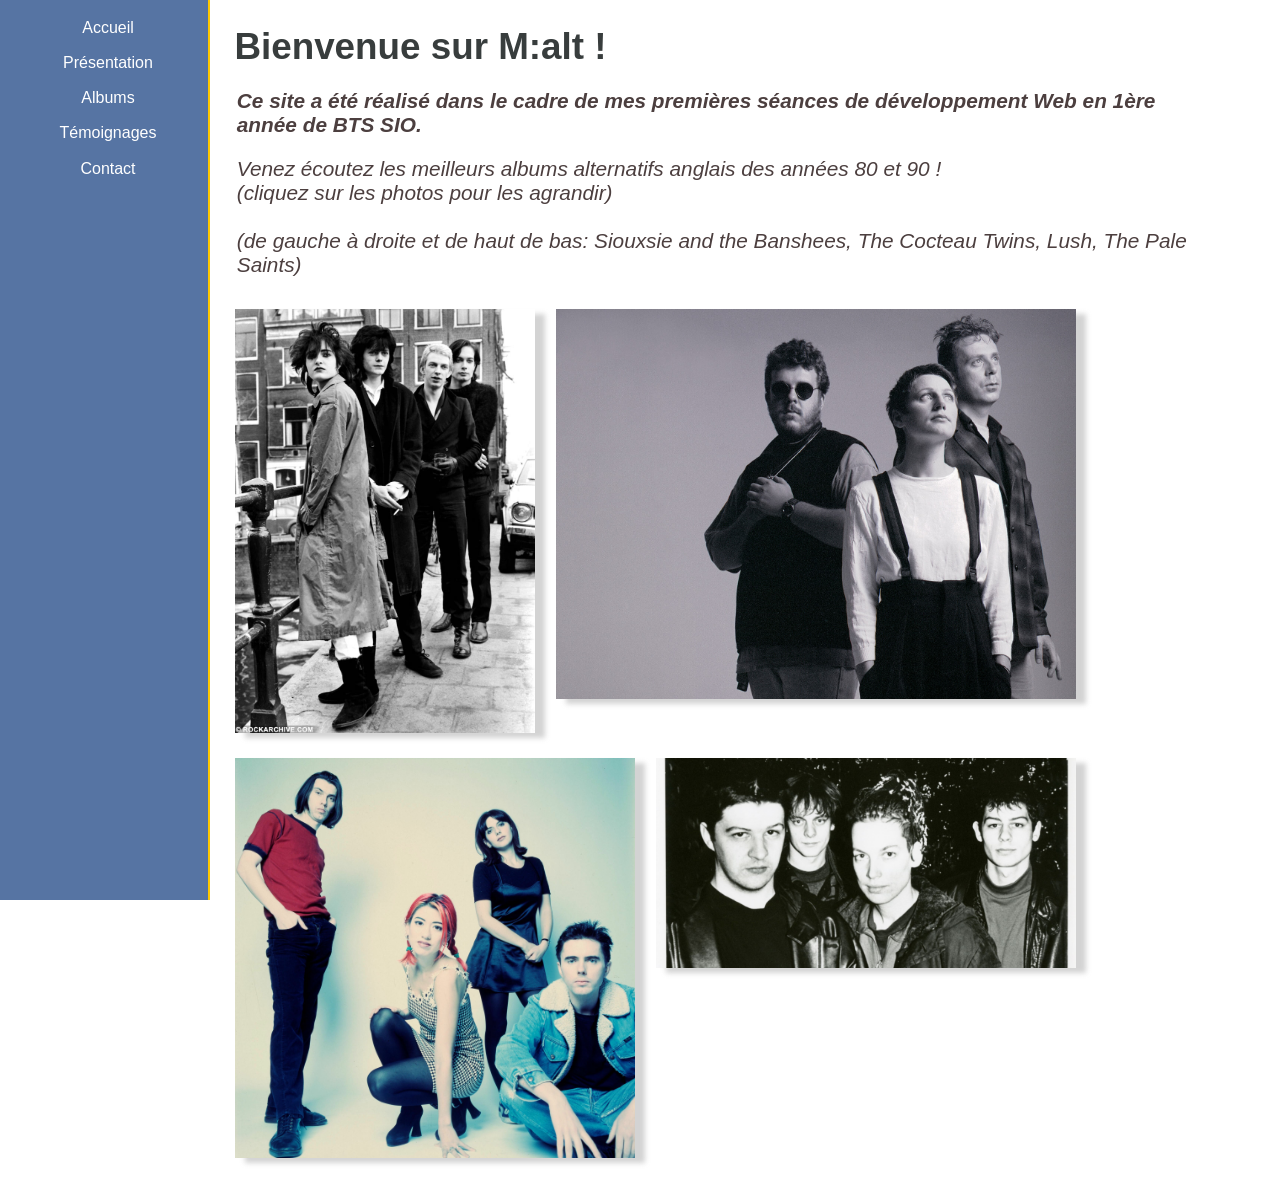
<file: index.html>
<!DOCTYPE html>

<html>
    <head>

        <title>Bienvenue sur mon site !</title>

        <link href="stylesheet.css" rel="stylesheet"/>
        
    </head>

    <body>

        <div class="navbar">  
            <ul>
                <li><a class="nav" href="index.html">Accueil</a></li>
                <li><a class="nav" href="presentation.html">Présentation</a></li>
                <li><a class="nav" href="albums.html">Albums</a></li>
                <li><a class="nav" href="temoignages.html">Témoignages</a></li>
                <li><a class="nav" href="contact.html">Contact</a></li>
            </ul>
        </div>

        <div class="content">

            <h1>Bienvenue sur M:alt !</h1>

            <h2>Ce site a été réalisé dans le cadre de mes premières séances de développement Web en 1ère année de BTS SIO.</h2>

            <p>
                Venez écoutez les meilleurs albums alternatifs anglais des années 80 et 90 !<br>
                (cliquez sur les photos pour les agrandir)<br><br>
                (de gauche à droite et de haut de bas: Siouxsie and the Banshees, The Cocteau Twins, Lush, The Pale Saints)
            </p>
        
            <div class="photos">

                <a href="images/sotb.jpg">
                    <img src="images/sotb.jpg" alt="Photo du groupe Siouxsie and the Banshees." width="300" height="auto">
                </a>

                <a href="images/cocteautwins.jpg">
                    <img src="images/cocteautwins.jpg" alt="Photo du groupe the Cocteau Twins." width="520" height="auto">
                </a>

                <a href="images/lush.jpg">
                    <img src="images/lush.jpg" alt="Photo du groupe Lush." width="400" height="auto">
                </a>

                <a href="images/palesaints.jpg">
                    <img src="images/palesaints.jpg" alt="Photo du groupe Pale Saints." width="420" height="auto">
                </a>

            </div>

        </div>

    </body>

</html>
</file>
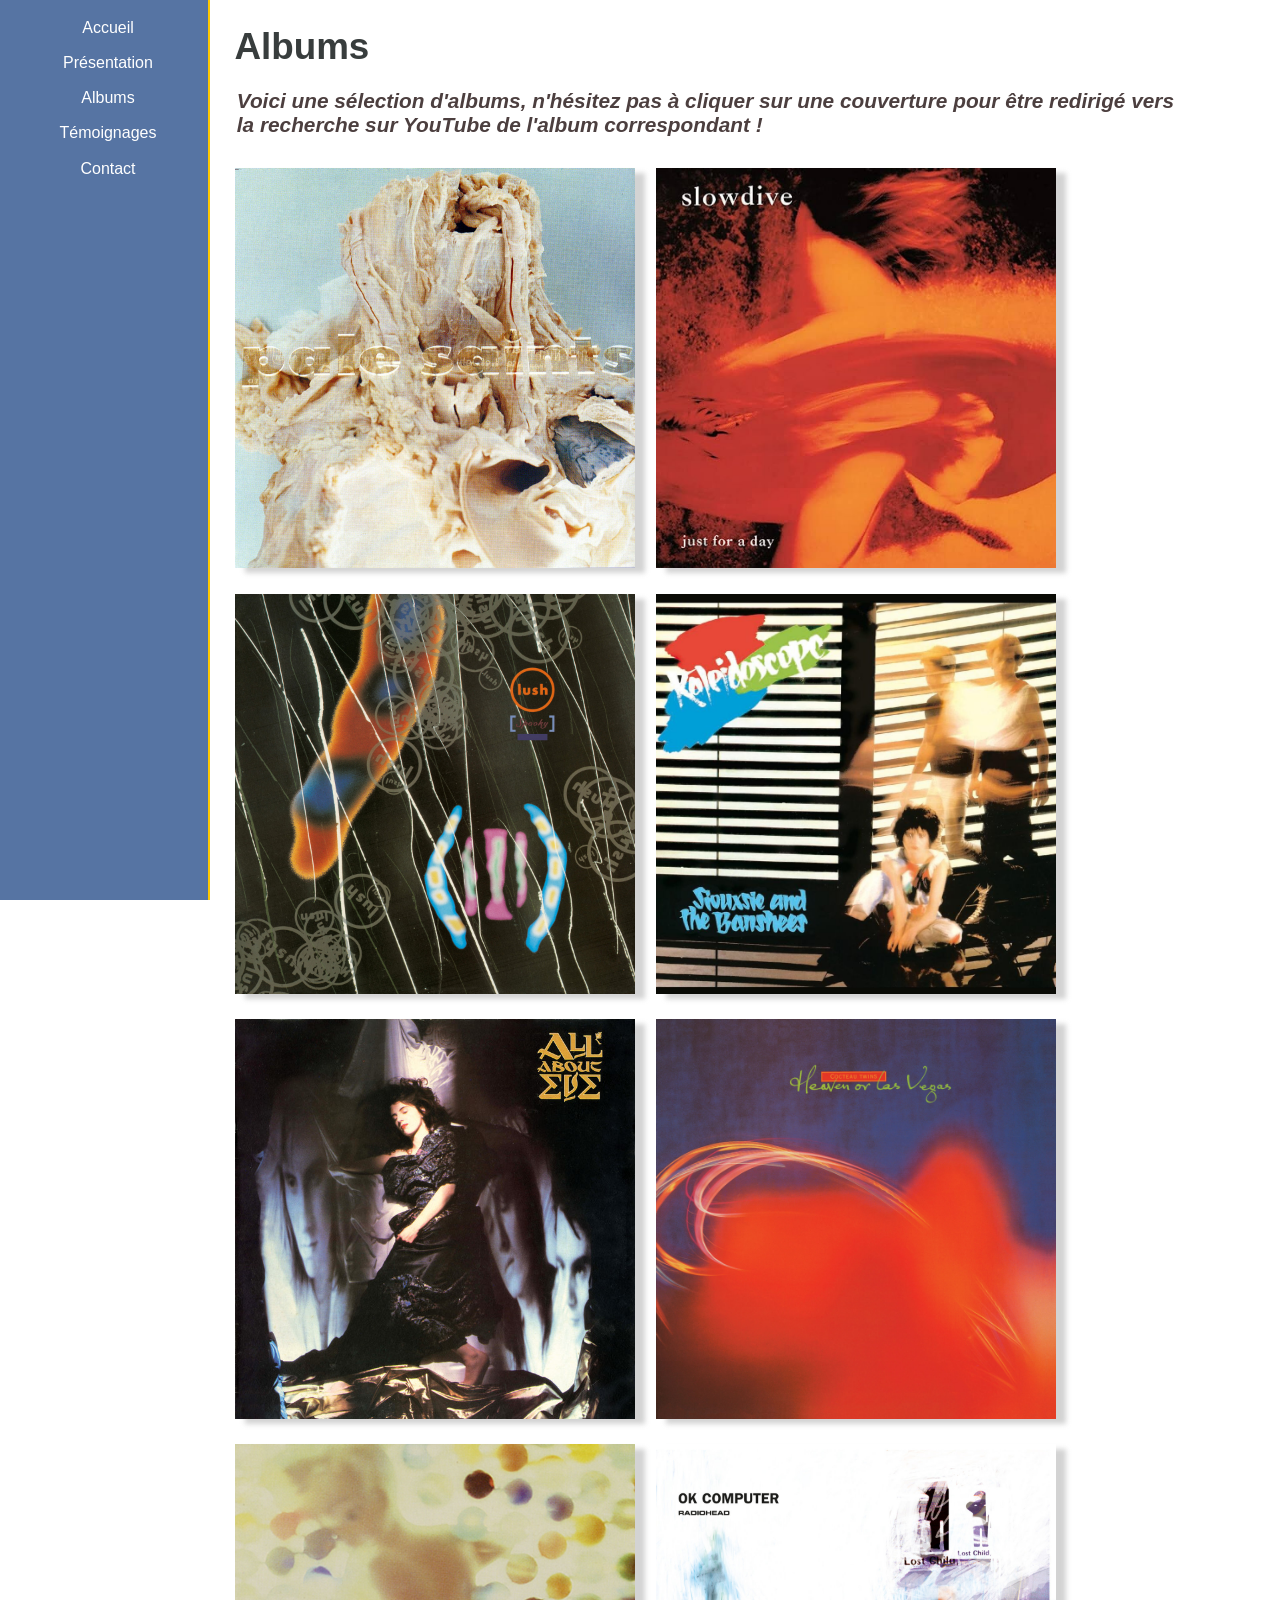
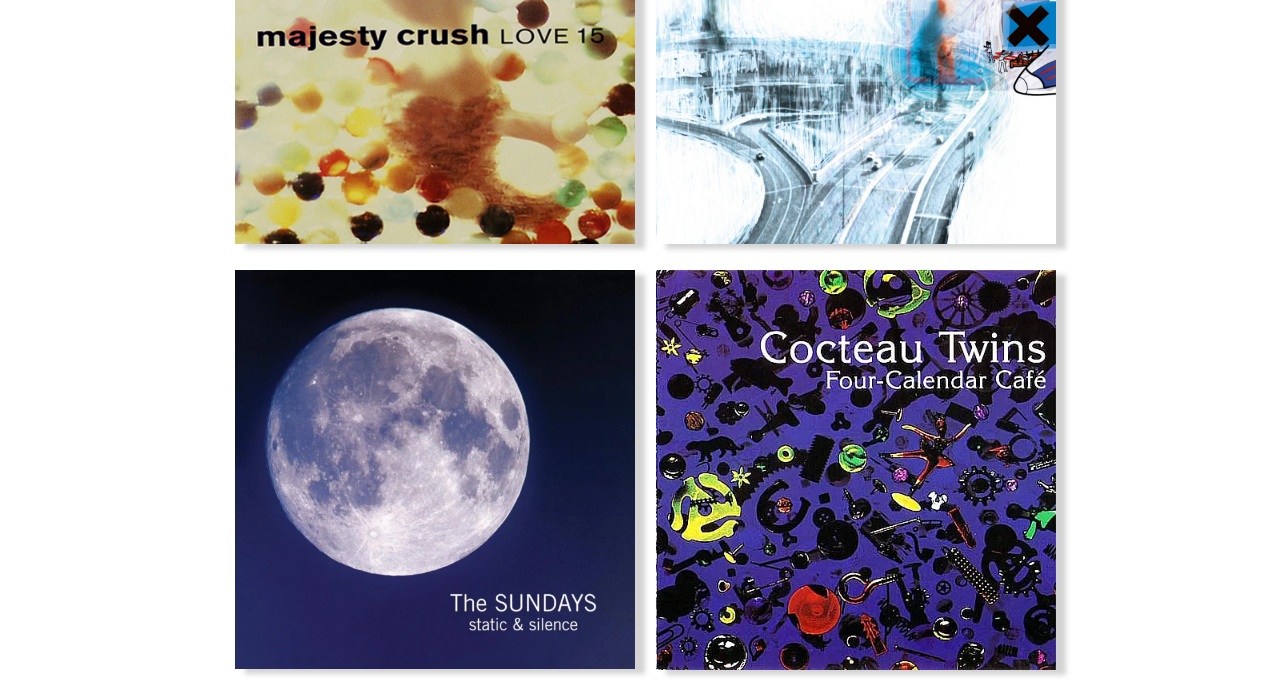
<file: albums.html>
<!DOCTYPE html>

<html>
    <head>

        <title>Albums</title>

        <link href="stylesheet.css" rel="stylesheet"/>
        
    </head>

    <body>
        
        <div class="navbar">
            <ul>
                <li><a class="nav" href="index.html">Accueil</a></li>
                <li><a class="nav" href="presentation.html">Présentation</a></li>
                <li><a class="nav" href="albums.html">Albums</a></li>
                <li><a class="nav" href="temoignages.html">Témoignages</a></li>
                <li><a class="nav" href="contact.html">Contact</a></li>
            </ul>
        </div>

        <div class="content">

            <h1>Albums</h1>

            <h2>Voici une sélection d'albums, n'hésitez pas à cliquer sur une couverture pour être redirigé vers la recherche sur YouTube de l'album correspondant !</h2>

            <div class="albums">

                <a href="https://www.youtube.com/results?search_query=the+pale+saints+in+ribbons">
                    <img class="album"src="images/inribbons.jpg" alt="Photo de l'album In Ribbons des Pale Saints." width="400" height="auto">
                </a>

                <a href="https://www.youtube.com/results?search_query=slowdive+just+for+a+day">
                    <img class="album" src="images/justforaday.jpg" alt="Photo de l'album Just for a Day de Slowdive." width="400" height="auto">
                </a>

                <a href="https://www.youtube.com/results?search_query=lush+spooky">
                    <img class="album" src="images/spooky.jpg" alt="Photo de l'album Spooky de Lush." width="400" height="auto">
                </a>

                <a href="https://www.youtube.com/results?search_query=siouxsie+and+the+banshees+kaleidoscope">
                    <img class="album" src="images/kaleidoscope.jpeg" alt="Photo de l'album Kaleidoscope de Siouxsie and the Banshees." width="400" height="auto">
                </a>

                <a href="https://www.youtube.com/results?search_query=all+about+eve+all+about+eve+album">
                    <img class="album" src="images/allabouteve.jpg" alt="Photo de l'album All About Eve du groupe éponyme." width="400" height="auto">
                </a>

                <a href="https://www.youtube.com/results?search_query=cocteau+twins+heaven+or+las+vegas">
                    <img class="album" src="images/heavenorlasvegas.jpg" alt="Photo de l'album Heaven or Las Vegas de Cocteau Twins." width="400" height="auto">
                </a>

                <a href="https://www.youtube.com/results?search_query=majesty+crush+love+15">
                    <img class="album" src="images/love15.jpg" alt="Photo de l'album Love 15 de Majesty Crush." width="400" height="auto">
                </a>

                <a href="https://www.youtube.com/results?search_query=radiohead+ok+computer">
                    <img class="album" src="images/okcomputer.jpg" alt="Photo de l'album OK Computer de Radiohead." width="400" height="auto">
                </a>

                <a href="https://www.youtube.com/results?search_query=the+sundays+static+and+silence">
                    <img class="album" src="images/staticandsilence.webp" alt="Photo de l'album Static and Silence de The Sundays." width="400" height="auto">
                </a>

                <a href="https://www.youtube.com/results?search_query=the+cocteau+twins+four+calendar+cafe">
                    <img class="album" src="images/fourcalendarcafe.webp" alt="Photo de l'album Four Calendar Cafe de The Cocteau Twins." width="400" height="auto">
                </a>

        </div>

    </body>

</html>
</file>
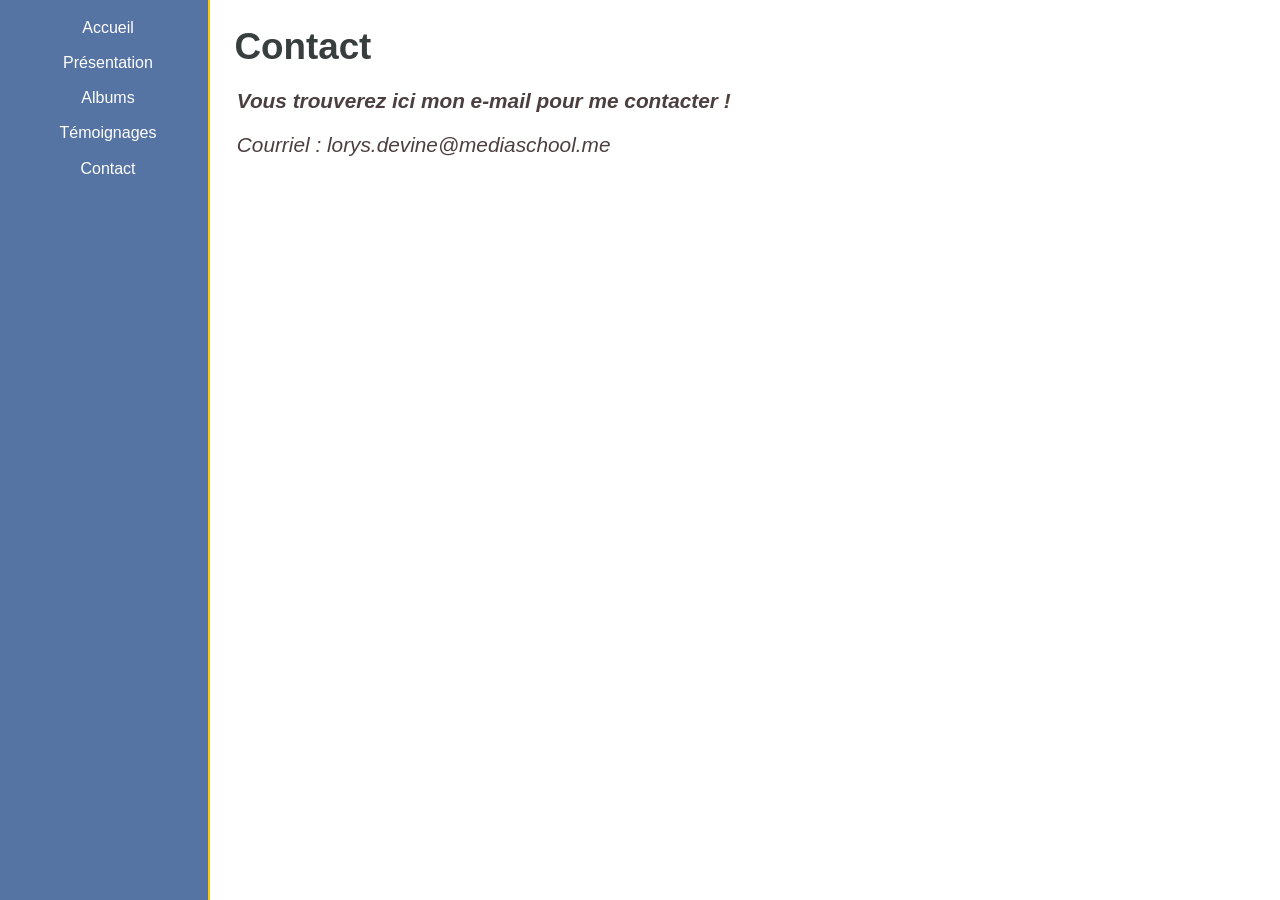
<file: contact.html>
<!DOCTYPE html>

<html>
    <head>

        <title>Contact</title>

        <link href="stylesheet.css" rel="stylesheet"/>
        
    </head>

    <body>
        
        <div class="navbar">
            <ul>
                <li><a class="nav" href="index.html">Accueil</a></li>
                <li><a class="nav" href="presentation.html">Présentation</a></li>
                <li><a class="nav" href="albums.html">Albums</a></li>
                <li><a class="nav" href="temoignages.html">Témoignages</a></li>
                <li><a class="nav" href="contact.html">Contact</a></li>
            </ul>
        </div>

        <div class="content">

            <h1>Contact</h1>

            <h2>Vous trouverez ici mon e-mail pour me contacter !</h2>

            <p>Courriel : lorys.devine@mediaschool.me</p>

        </div>

    </body>

</html>
</file>
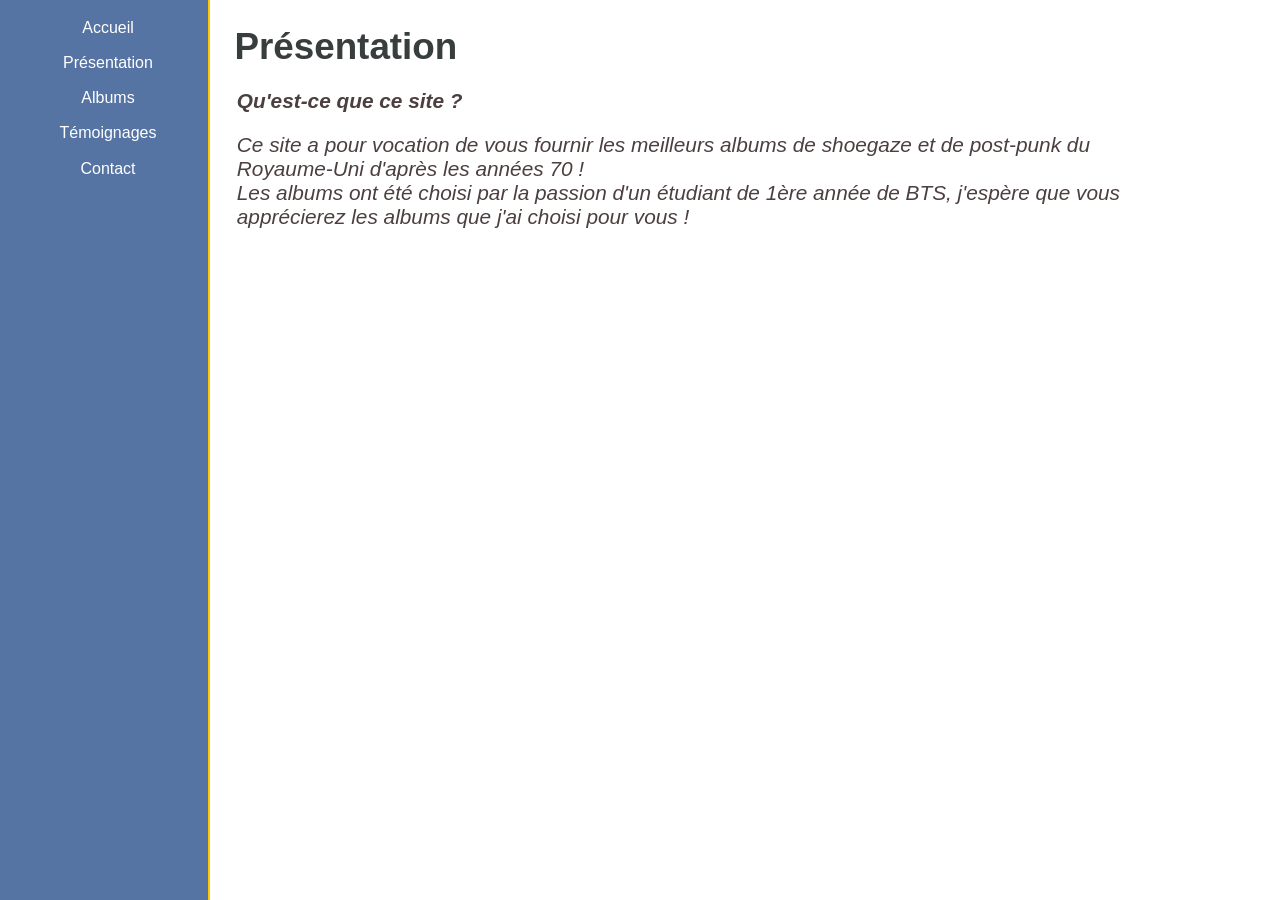
<file: presentation.html>
<!DOCTYPE html>

<html>
    <head>

        <title>Présentation</title>

        <link href="stylesheet.css" rel="stylesheet"/>
        
    </head>

    <body>
        
        <div class="navbar">
            <ul>
                <li><a class="nav" href="index.html">Accueil</a></li>
                <li><a class="nav" href="presentation.html">Présentation</a></li>
                <li><a class="nav" href="albums.html">Albums</a></li>
                <li><a class="nav" href="temoignages.html">Témoignages</a></li>
                <li><a class="nav" href="contact.html">Contact</a></li>
            </ul>
        </div>

        <div class="content">

            <h1>Présentation</h1>

            <h2>Qu'est-ce que ce site ?</h2>

            <p>
                Ce site a pour vocation de vous fournir les meilleurs albums de shoegaze et de post-punk du Royaume-Uni d'après les années 70 !<br>
                Les albums ont été choisi par la passion d'un étudiant de 1ère année de BTS, j'espère que vous apprécierez les albums que j'ai choisi pour vous !<br>
            </p>
            
        </div>

    </body>

</html>
</file>
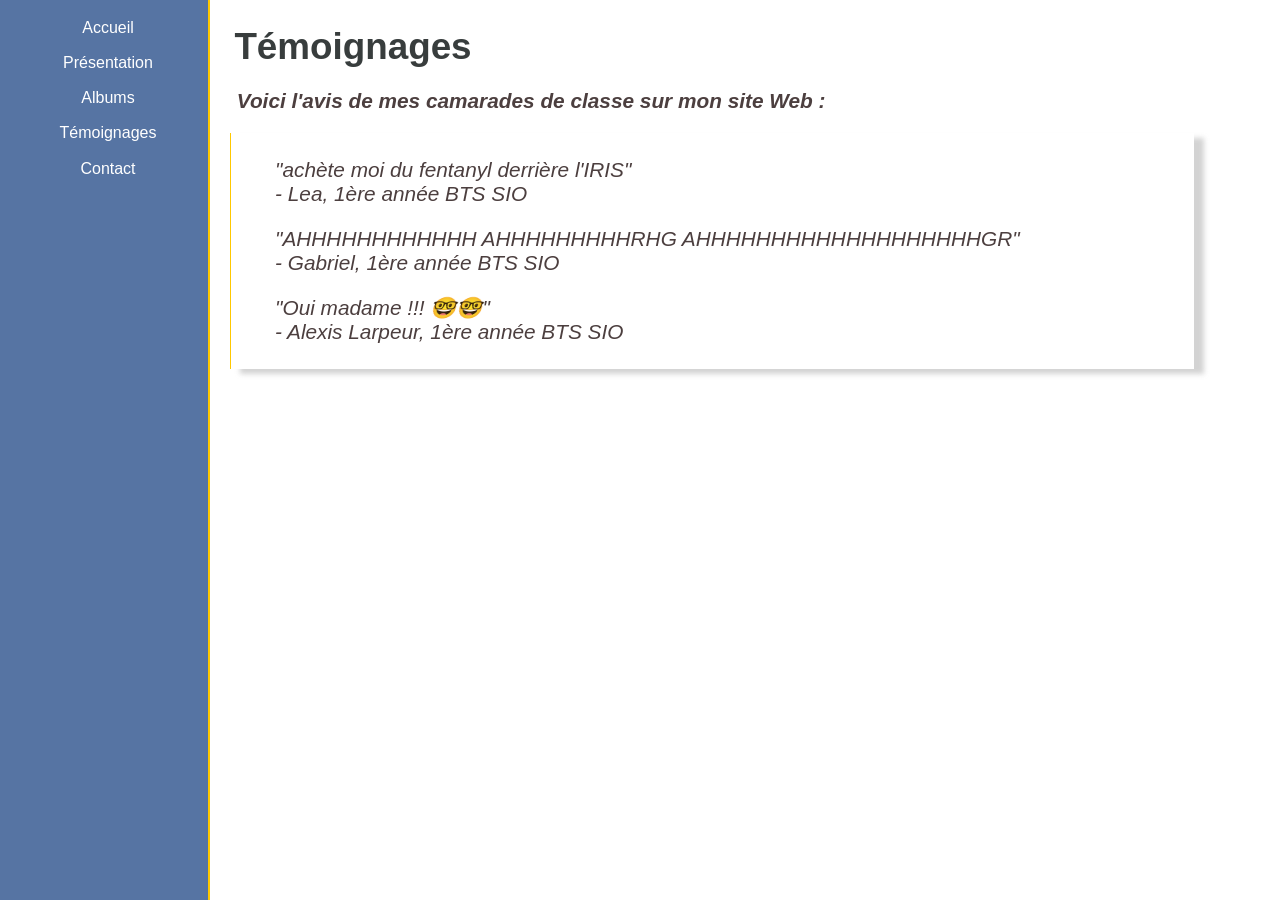
<file: temoignages.html>
<!DOCTYPE html>

<html>
    <head>

        <title>Témoignages</title>

        <link href="stylesheet.css" rel="stylesheet"/>
        
    </head>

    <body>
        
        <div class="navbar">
            <ul>
                <li><a class="nav" href="index.html">Accueil</a></li>
                <li><a class="nav" href="presentation.html">Présentation</a></li>
                <li><a class="nav" href="albums.html">Albums</a></li>
                <li><a class="nav" href="temoignages.html">Témoignages</a></li>
                <li><a class="nav" href="contact.html">Contact</a></li>
            </ul>
        </div>

        <div class="content">

            <h1>Témoignages</h1>

            <h2>Voici l'avis de mes camarades de classe sur mon site Web :</h2>

            <div class="temoignages">
            
                <blockquote>
                        "achète moi du fentanyl derrière l'IRIS" <br> - Lea, 1ère année BTS SIO
                </blockquote>

                <blockquote>
                       "AHHHHHHHHHHHH AHHHHHHHHHRHG AHHHHHHHHHHHHHHHHHHHGR" <br> - Gabriel, 1ère année BTS SIO
                </blockquote>
                
                <blockquote>
                       "Oui madame !!! 🤓🤓" <br> - Alexis Larpeur, 1ère année BTS SIO
                </blockquote>


            </div>

        </div>

    </body>

</html>
</file>
<file: stylesheet.css>
body {
    background-color: #FFFFFF;

    margin: 0;
    padding: 0;

}

.navbar {
    position: fixed;
    top: 0;
    bottom: 0;

    width: 13em;

    background-color : #5674a3; 
    border-right: 0.15em solid rgba(255, 200, 0, 1);
}

.nav, ul {
    color: #FFFFFF;
    text-decoration: none;
    
    font-family: "Segoe UI", sans-serif;
    text-align: center;

    padding-left: 0.25em;
}

li {
    list-style-type: none;
    padding: 0.2em;
}

.content {
    width: 62em;
    margin-left: 13.5em;
}

h1 {
    font-family: "Segoe UI", sans-serif;
    font-size: 2.3em;
    color: #383d3d;
    
    background-color: #FFFFFF;
    
    margin: 0.7em 0.5em 0.5em 0.5em;

    border-radius: 1em;
}

h2, h3, p {
    font-family: "Segoe UI Light", sans-serif;
    font-size: 1.3em;
    font-style: italic;
    color: #4C3F3F;

    margin: 1em;
}

.temoignages {
    font-family: "Segoe UI Light", sans-serif;
    font-size: 1.3em;
    font-style: italic;
    color: #4C3F3F;

    border-left: 0.08em solid #FFC800;

    box-shadow: 10px 5px 5px rgba(200,200,200,0.8);

    margin: 0.67em;
    padding: 0.2em;
}


.photos {
    display: flex;
    flex-direction: row;
    flex-wrap: wrap;
    margin: 0.5em;
}

.albums {
    display: flex;
    flex-direction: row;
    flex-wrap: wrap;
    margin: 0.5em;

    transition-property: width;
    transition-duration: 1s;    
}

.album {
    transition-property: width;
    transition-duration: 1s;   
}

.album:hover {
    width: 410px;
}

li, img {
    margin: 0.67em;

    transition-property: background-color, opacity;
    transition-duration: 0.7s;
}

img {
    box-shadow: 10px 5px 5px rgba(200,200,200,0.8);
}

li:hover, img:hover{
    opacity: 0.8;
    background-color: #DDDDDD;
}
</file>
